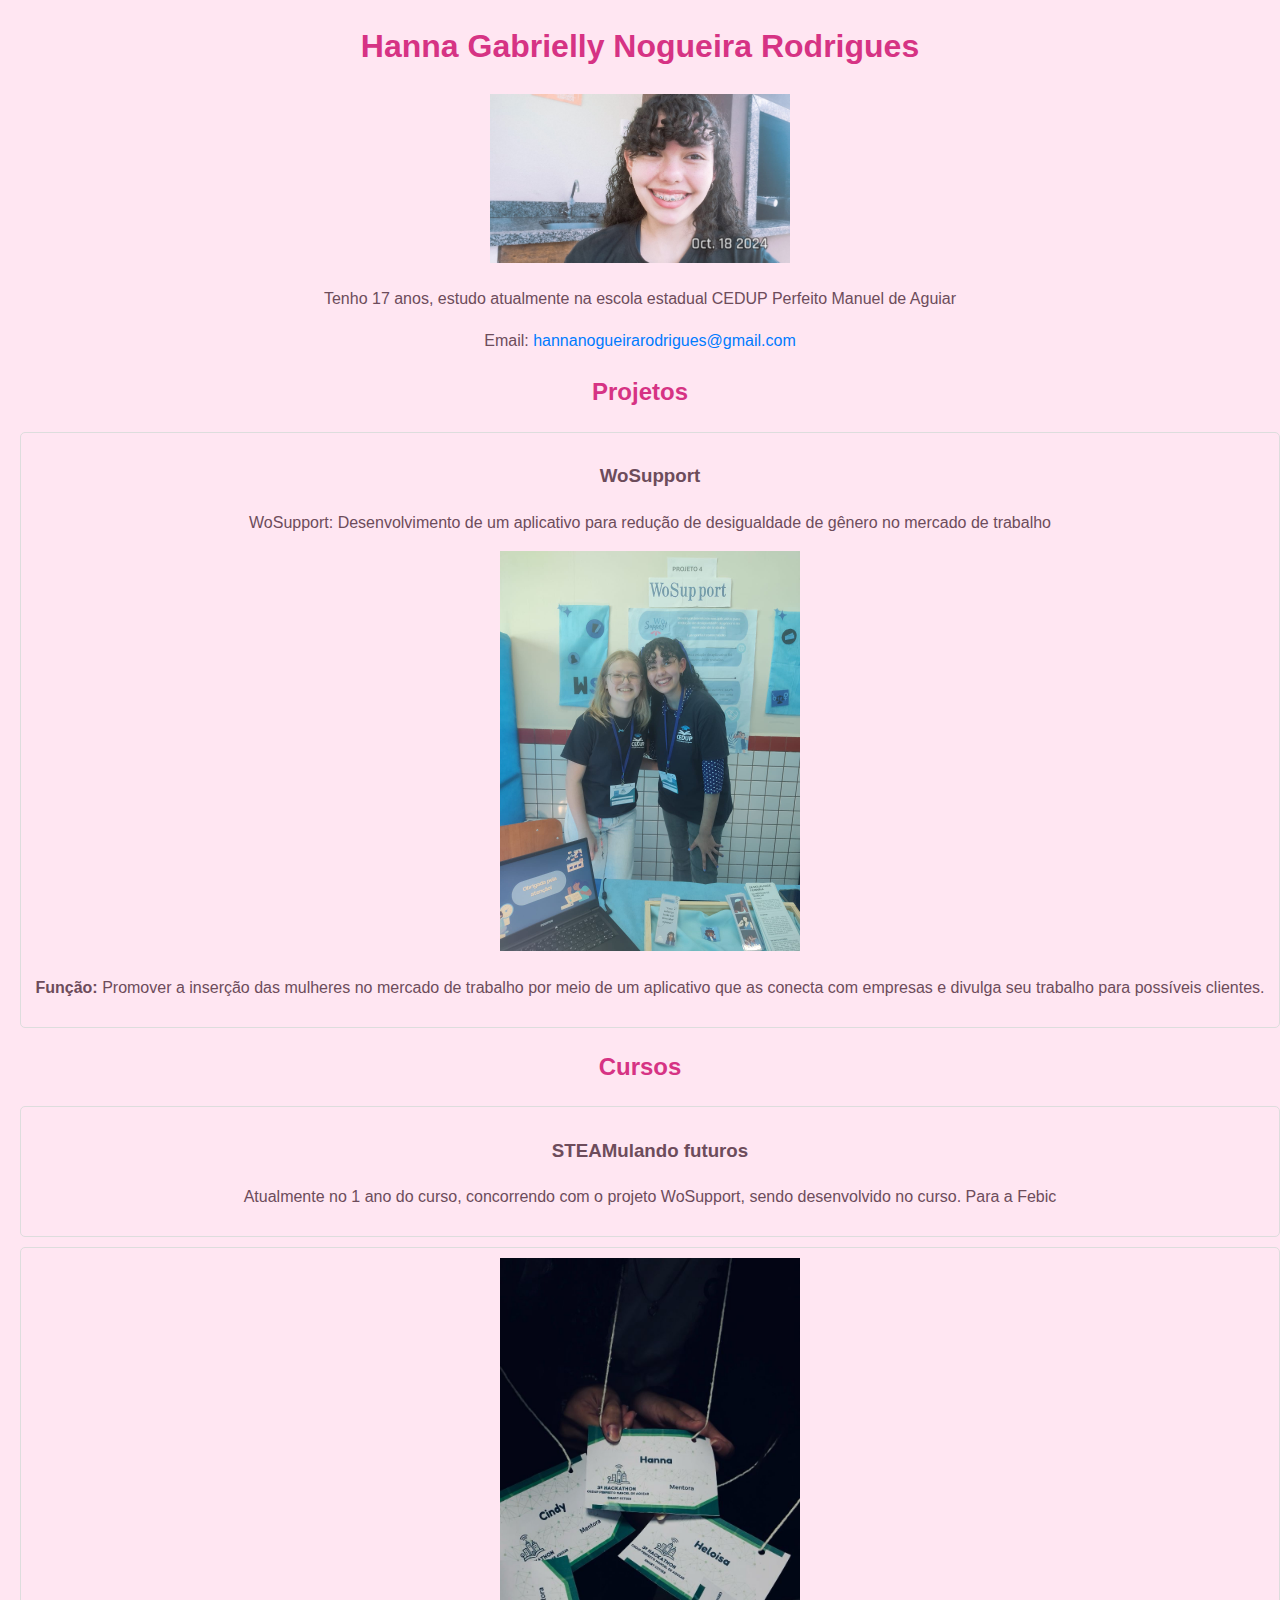
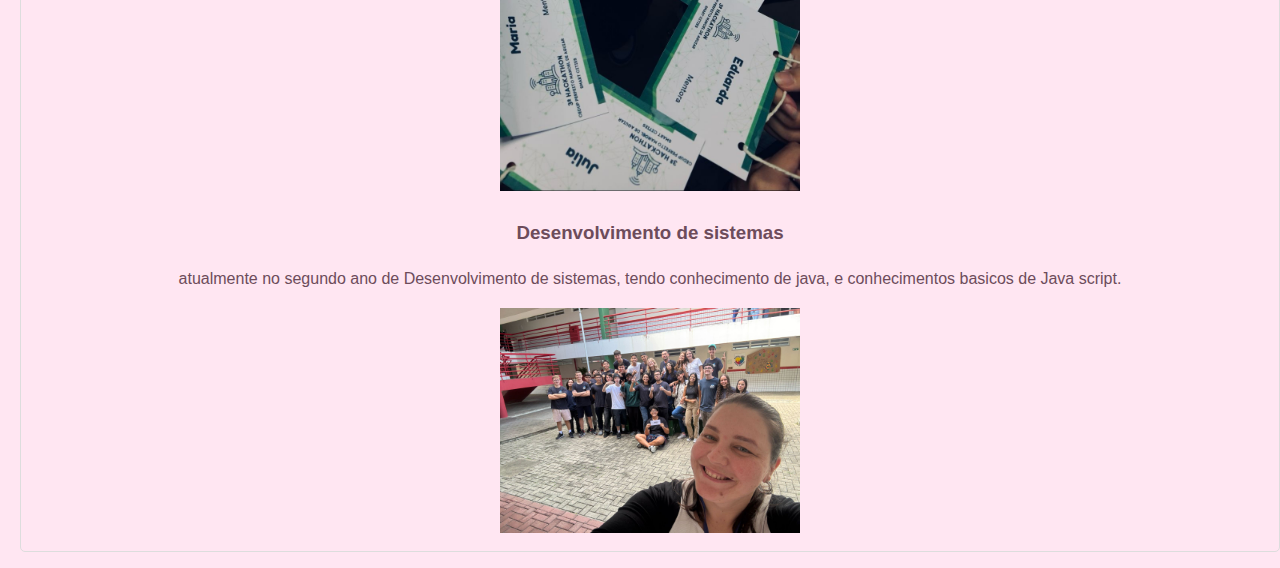
<file: index.html>
<!DOCTYPE html>
<html lang="pt">
<head>
    <meta charset="UTF-8">
    <meta name="viewport" content="width=device-width, initial-scale=1.0">
    <title>Portfólio de HANNA</title>
    <style>
        body {
            font-family: Arial, sans-serif;
            margin: 20px;
            line-height: 1.6;
        }
        h1, h2 {
            color: #333;
        }
        ul {
            list-style-type: none;
            padding: 0;
        }
        li {
            margin-bottom: 10px;
        }
        .project, .course {
            border: 1px solid #ddd;
            padding: 10px;
            margin-bottom: 10px;
            border-radius: 5px;
        }
        a {
            color: #007BFF;
            text-decoration: none;
        }
    </style>
</head>

<link rel="stylesheet" href="Style.css">
<body>

    <header>
        <h1>Hanna Gabrielly Nogueira Rodrigues</h1>
        <img src="/images/13d3a9cc-4bbe-4ad3-b6d6-6079ef53f0d1.jfif" alt="Descrição da imagem" width="300">
        <p>Tenho 17 anos, estudo atualmente na escola estadual CEDUP Perfeito Manuel de Aguiar</p>
        <p>Email: <a href="mailto:hannanogueirarodrigues@gmail.com">hannanogueirarodrigues@gmail.com</a>
    </header>

    <section>
        <h2>Projetos</h2>
        <ul>

            <li class="project">
                <h3>WoSupport</h3>
                <p>WoSupport: Desenvolvimento de um aplicativo
                     para redução de desigualdade de gênero no
                      mercado de trabalho</p>
                      <img src="/images/b199d75e-3c8a-477b-9855-4c7c3b12af7d.jfif" alt="Descrição da imagem" width="300">
                <p><strong>Função:</strong> Promover a inserção das mulheres
                     no mercado de trabalho por meio de um aplicativo 
                     que as conecta com empresas e divulga seu trabalho
                      para possíveis clientes.</p>
               
            </li>
           
        </ul>
    </section>

    <section>
        <h2>Cursos</h2>
        <ul>
            <li class="course">
                <h3>STEAMulando futuros</h3>
                <p>Atualmente no 1 ano do curso, concorrendo com o projeto WoSupport, sendo desenvolvido no curso. Para a Febic </p>
            </li>
            <li class="course">
                <img src="/images/WhatsApp Image 2025-06-11 at 13.03.26.jpeg" alt="Descrição da imagem" width="300">
                <h3>Desenvolvimento de sistemas</h3>
              
                <p>atualmente no segundo ano de Desenvolvimento de sistemas, tendo conhecimento de java, e conhecimentos basicos de Java script.</p>

                <img src="/images/WhatsApp Image 2025-06-11 at 13.03.27.jpeg" alt="Descrição da imagem" width="300">
            </li>

        </ul>
    </section>

</body>
</html>
</file>
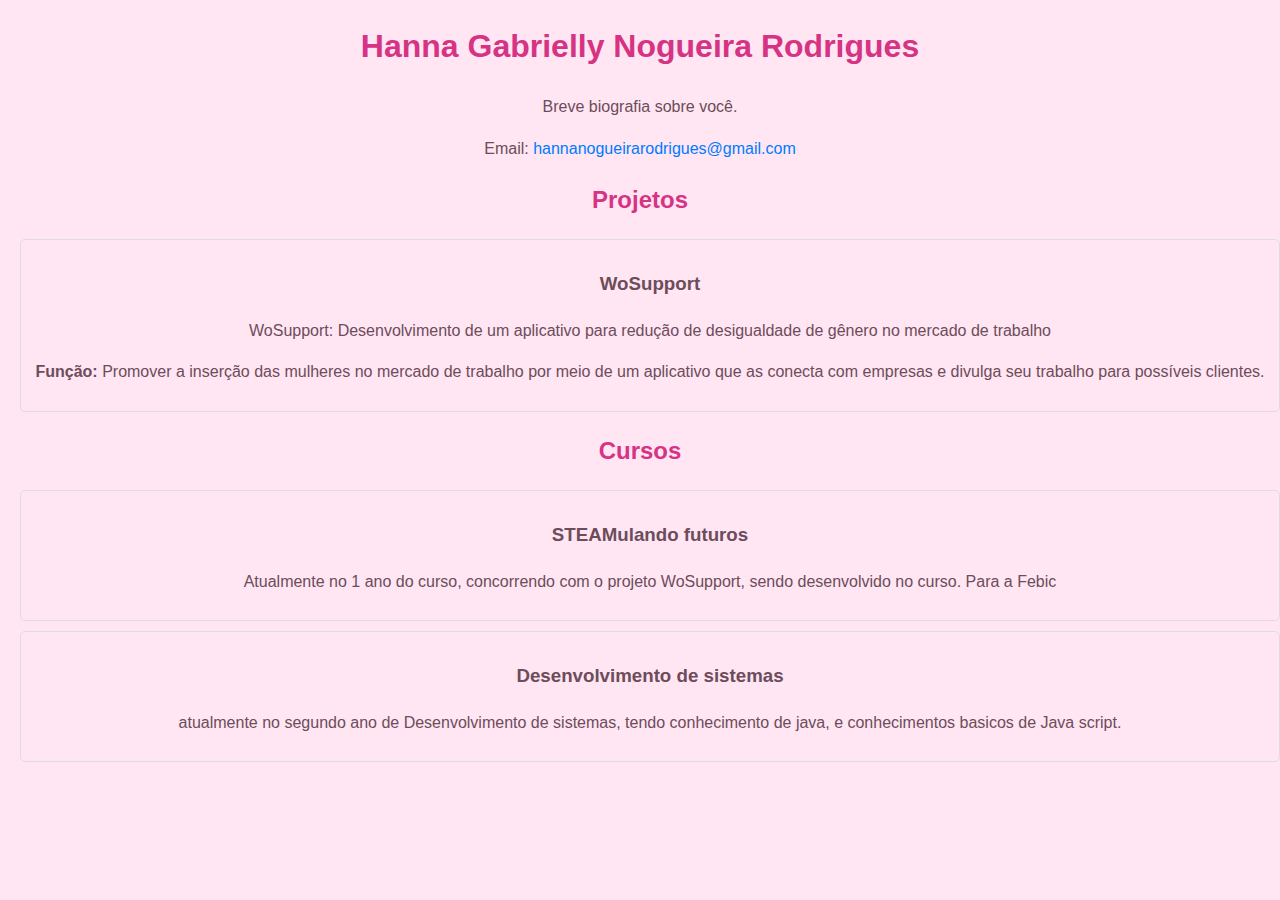
<file: portifolho.html>
<!DOCTYPE html>
<html lang="pt">
<head>
    <meta charset="UTF-8">
    <meta name="viewport" content="width=device-width, initial-scale=1.0">
    <title>Portfólio de HANNA</title>
    <style>
        body {
            font-family: Arial, sans-serif;
            margin: 20px;
            line-height: 1.6;
        }
        h1, h2 {
            color: #333;
        }
        ul {
            list-style-type: none;
            padding: 0;
        }
        li {
            margin-bottom: 10px;
        }
        .project, .course {
            border: 1px solid #ddd;
            padding: 10px;
            margin-bottom: 10px;
            border-radius: 5px;
        }
        a {
            color: #007BFF;
            text-decoration: none;
        }
    </style>
</head>

<link rel="stylesheet" href="Style.css">
<body>

    <header>
        <h1>Hanna Gabrielly Nogueira Rodrigues</h1>
        <p>Breve biografia sobre você.</p>
        <p>Email: <a href="mailto:hannanogueirarodrigues@gmail.com">hannanogueirarodrigues@gmail.com</a>
    </header>

    <section>
        <h2>Projetos</h2>
        <ul>
            <li class="project">
                <h3>WoSupport</h3>
                <p>WoSupport: Desenvolvimento de um aplicativo
                     para redução de desigualdade de gênero no
                      mercado de trabalho</p>
                <p><strong>Função:</strong> Promover a inserção das mulheres
                     no mercado de trabalho por meio de um aplicativo 
                     que as conecta com empresas e divulga seu trabalho
                      para possíveis clientes.</p>
               
            </li>
           
        </ul>
    </section>

    <section>
        <h2>Cursos</h2>
        <ul>
            <li class="course">
                <h3>STEAMulando futuros</h3>
                <p>Atualmente no 1 ano do curso, concorrendo com o projeto WoSupport, sendo desenvolvido no curso. Para a Febic </p>
            </li>
            <li class="course">
                <h3>Desenvolvimento de sistemas</h3>
                <p>atualmente no segundo ano de Desenvolvimento de sistemas, tendo conhecimento de java, e conhecimentos basicos de Java script.</p>
            </li>
        </ul>
    </section>

</body>
</html>
</file>
<file: Style.css>
body {
    font-family: 'Poppins', sans-serif;
    background-color: #ffe6f2; /* Rosa claro */
    margin: 0;
    padding: 0;
    text-align: center;
    color: #6d4c5b; /* Tom rosado para o texto */
}

.container {
    max-width: 800px;
    margin: auto;
    padding: 20px;
    background: #ffffff;
    border-radius: 12px;
    box-shadow: 0px 4px 8px rgba(221, 129, 164, 0.3); /* Sombra suave rosada */
}

h1, h2 {
    color: #d63384; /* Rosa vibrante */
}

ul {
    padding-left: 20px;
}

.projeto, .curso {
    margin-bottom: 15px;
    padding: 12px;
    border: 2px solid #f4a2c2; 
    border-radius: 10px;
    background: #fff5fa; 
}
</file>
